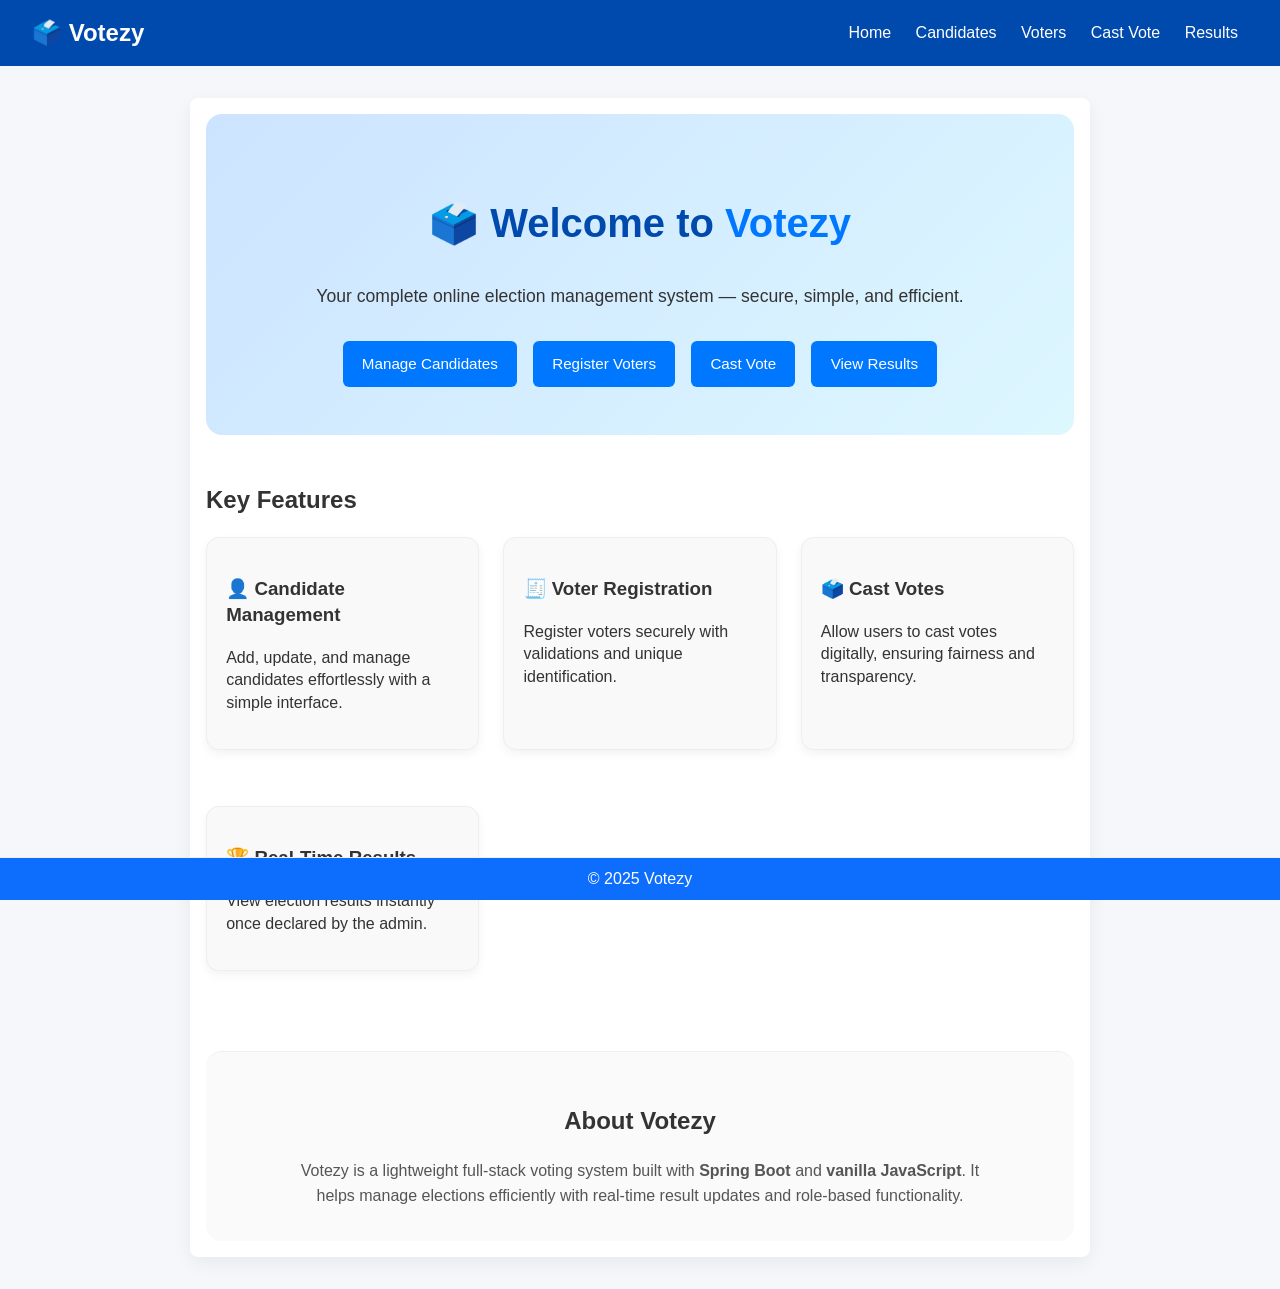
<file: Votezy_FrontEnd/index.html>
<!DOCTYPE html>
<html lang="en">
<head>
  <meta charset="utf-8" />
  <meta name="viewport" content="width=device-width, initial-scale=1" />
  <title>Votezy - Dashboard</title>
  <link rel="stylesheet" href="styles.css" />
</head>
<body>
  <header>
    <h1>🗳️ Votezy</h1>
    <nav>
      <a href="index.html">Home</a>
      <a href="candidate.html">Candidates</a>
      <a href="voter.html">Voters</a>
      <a href="vote.html">Cast Vote</a>
      <a href="result.html">Results</a>
    </nav>
  </header>

  <main class="container home">
  <section class="hero">
    <h1>🗳️ Welcome to <span class="highlight">Votezy</span></h1>
    <p class="subtitle">Your complete online election management system — secure, simple, and efficient.</p>
    <div class="actions">
      <a href="candidate.html" class="btn">Manage Candidates</a>
      <a href="voter.html" class="btn">Register Voters</a>
      <a href="vote.html" class="btn">Cast Vote</a>
      <a href="result.html" class="btn">View Results</a>
    </div>
  </section>

  <section class="features">
    <h2>Key Features</h2>
    <div class="grid">
      <div class="card">
        <h3>👤 Candidate Management</h3>
        <p>Add, update, and manage candidates effortlessly with a simple interface.</p>
      </div>
      <div class="card">
        <h3>🧾 Voter Registration</h3>
        <p>Register voters securely with validations and unique identification.</p>
      </div>
      <div class="card">
        <h3>🗳️ Cast Votes</h3>
        <p>Allow users to cast votes digitally, ensuring fairness and transparency.</p>
      </div>
      <div class="card">
        <h3>🏆 Real-Time Results</h3>
        <p>View election results instantly once declared by the admin.</p>
      </div>
    </div>
  </section>

  <section class="about">
    <h2>About Votezy</h2>
    <p>
      Votezy is a lightweight full-stack voting system built with
      <strong>Spring Boot</strong> and <strong>vanilla JavaScript</strong>.
      It helps manage elections efficiently with real-time result updates and
      role-based functionality.
    </p>
  </section>
</main>


  <footer>© 2025 Votezy</footer>
</body>
</html>
</file>
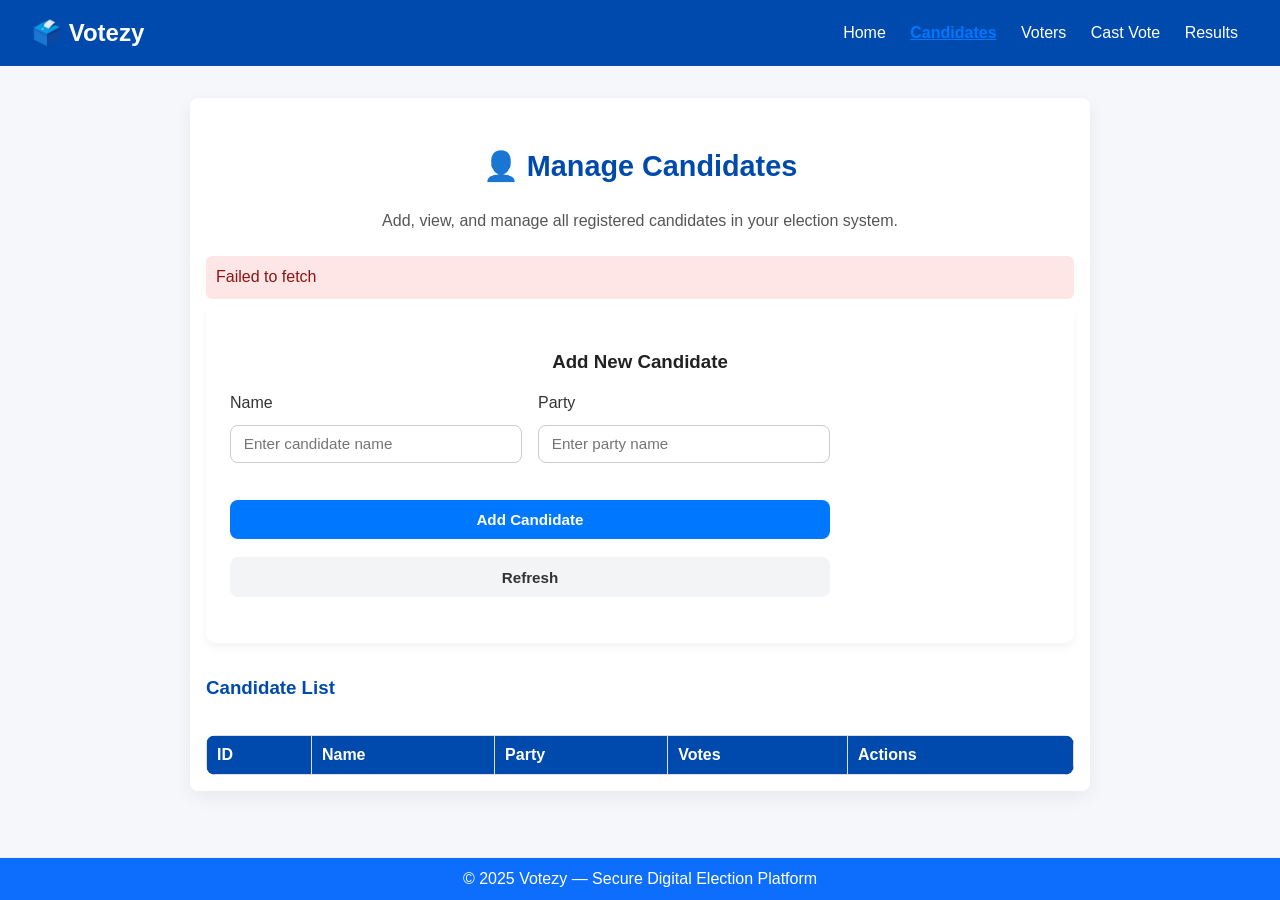
<file: Votezy_FrontEnd/candidate.html>
<!DOCTYPE html>
<html lang="en">
<head>
  <meta charset="utf-8" />
  <meta name="viewport" content="width=device-width,initial-scale=1" />
  <title>Manage Candidates - Votezy</title>
  <link rel="stylesheet" href="styles.css" />
</head>
<body>
  <header>
    <h1>🗳️ Votezy</h1>
    <nav>
      <a href="index.html">Home</a>
      <a href="candidate.html" class="active">Candidates</a>
      <a href="voter.html">Voters</a>
      <a href="vote.html">Cast Vote</a>
      <a href="result.html">Results</a>
    </nav>
  </header>

  <main class="container">
    <section class="page-header">
      <h2>👤 Manage Candidates</h2>
      <p class="subtitle">Add, view, and manage all registered candidates in your election system.</p>
    </section>

    <section id="message"></section>

    <section class="card form-card">
      <h3>Add New Candidate</h3>
      <form id="candidateForm" autocomplete="off">
        <div class="form-grid">
          <div>
            <label for="candidateName">Name</label>
            <input id="candidateName" placeholder="Enter candidate name" required />
          </div>
          <div>
            <label for="candidateParty">Party</label>
            <input id="candidateParty" placeholder="Enter party name" required />
          </div>
        </div>
        <div class="btn-group">
          <button type="button" id="addBtn" class="btn primary">Add Candidate</button>
          <button type="button" id="refreshBtn" class="btn secondary">Refresh</button>
        </div>
      </form>
    </section>

    <section class="table-section">
      <h3>Candidate List</h3>
      <div class="table-container">
        <table id="candidatesTable">
          <thead>
            <tr>
              <th>ID</th>
              <th>Name</th>
              <th>Party</th>
              <th>Votes</th>
              <th>Actions</th>
            </tr>
          </thead>
          <tbody></tbody>
        </table>
      </div>
    </section>
  </main>

  <footer>© 2025 Votezy — Secure Digital Election Platform</footer>

  <script src="JavaScript/api.js"></script>
  <script src="JavaScript/candidate.js"></script>
</body>
</html>
</file>
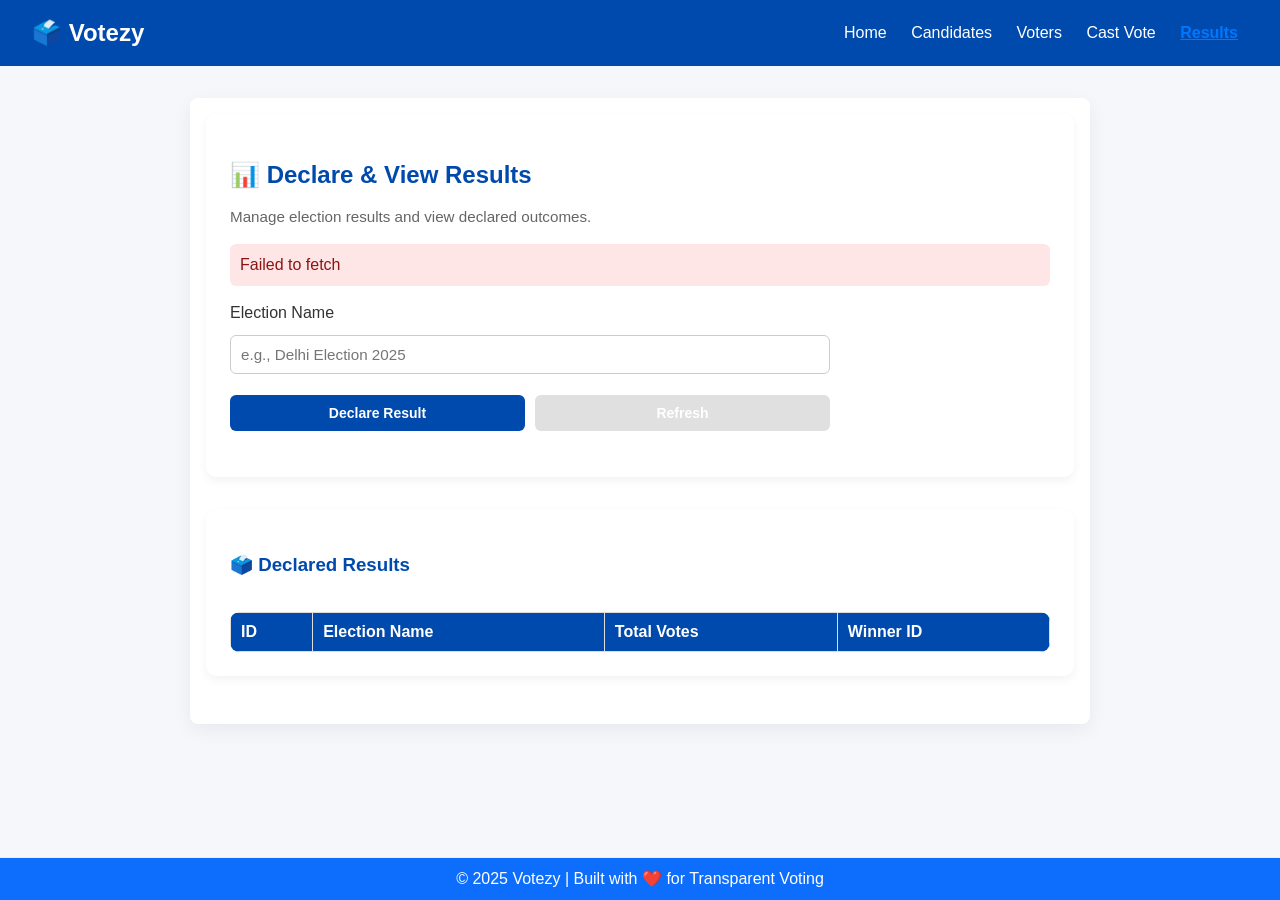
<file: Votezy_FrontEnd/result.html>
<!DOCTYPE html>
<html lang="en">
<head>
  <meta charset="utf-8"/>
  <meta name="viewport" content="width=device-width,initial-scale=1"/>
  <title>Election Results - Votezy</title>
  <link rel="stylesheet" href="styles.css">
</head>
<body>
  <header>
    <h1>🗳️ Votezy</h1>
    <nav>
      <a href="index.html">Home</a>
      <a href="candidate.html">Candidates</a>
      <a href="voter.html">Voters</a>
      <a href="vote.html">Cast Vote</a>
      <a href="result.html" class="active">Results</a>
    </nav>
  </header>

  <main class="container fade-in">
    <section class="card">
      <h2 class="section-title">📊 Declare & View Results</h2>
      <p class="section-subtitle">Manage election results and view declared outcomes.</p>

      <section id="resultMessage" class="message-box"></section>

      <form id="resultForm" class="styled-form">
        <label for="electionName">Election Name</label>
        <input
          id="electionName"
          placeholder="e.g., Delhi Election 2025"
          required
        />
        <div class="button-group">
          <button type="button" id="declareBtn" class="primary-btn">Declare Result</button>
          <button type="button" id="resultRefresh" class="secondary-btn">Refresh</button>
        </div>
      </form>
    </section>

    <section class="card mt-4">
      <h3 class="section-title">🗳️ Declared Results</h3>
      <div class="table-container">
        <table id="resultsTable">
          <thead>
            <tr>
              <th>ID</th>
              <th>Election Name</th>
              <th>Total Votes</th>
              <th>Winner ID</th>
         
            </tr>
          </thead>
          <tbody></tbody>
        </table>
      </div>
    </section>
  </main>

  <footer>© 2025 Votezy | Built with ❤️ for Transparent Voting</footer>

  <script src="JavaScript/api.js"></script>
  <script src="JavaScript/result.js"></script>
</body>
</html>
</file>
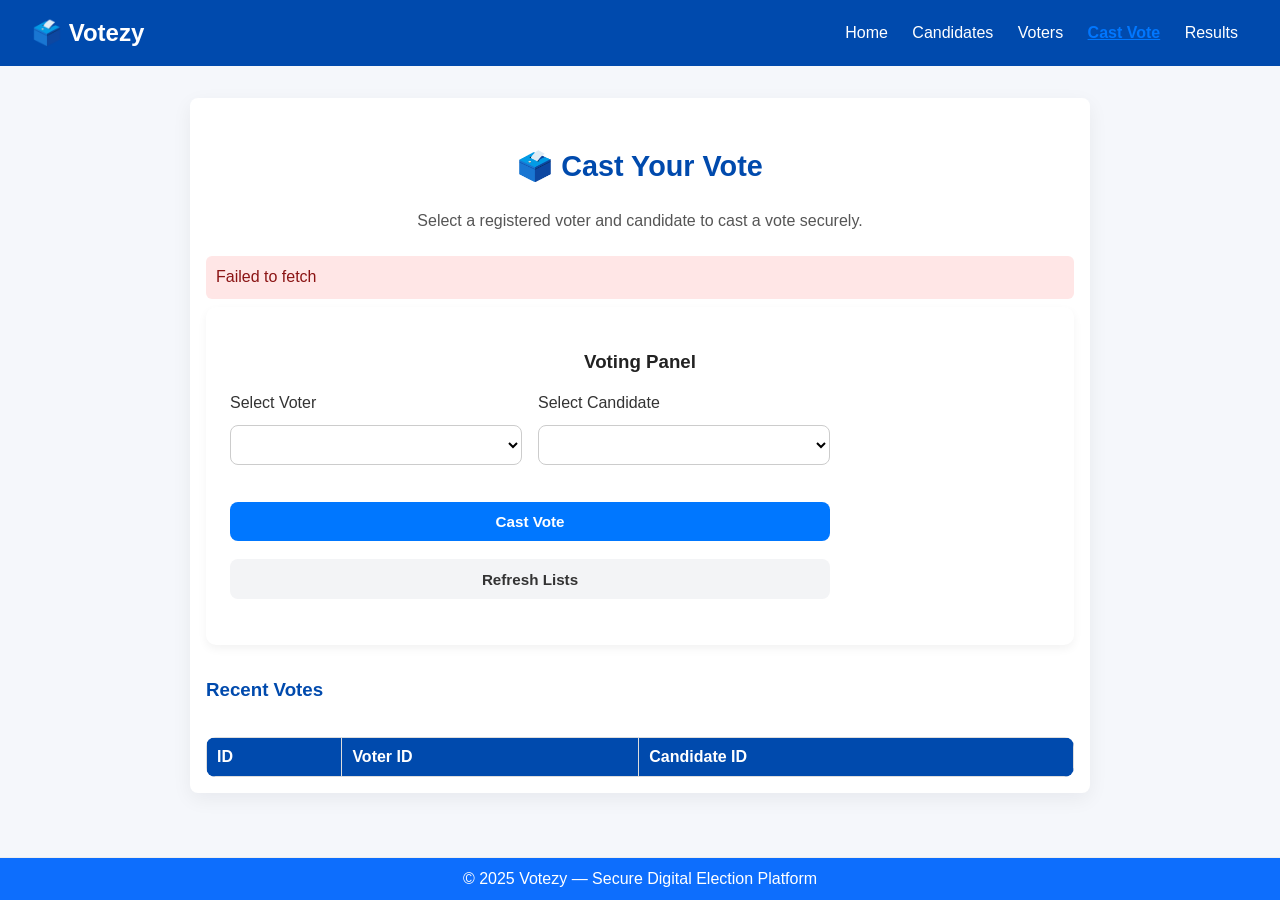
<file: Votezy_FrontEnd/vote.html>
<!DOCTYPE html>
<html lang="en">
<head>
  <meta charset="utf-8" />
  <meta name="viewport" content="width=device-width,initial-scale=1" />
  <title>Cast Vote - Votezy</title>
  <link rel="stylesheet" href="styles.css" />
</head>
<body>
  <header>
    <h1>🗳️ Votezy</h1>
    <nav>
      <a href="index.html">Home</a>
      <a href="candidate.html">Candidates</a>
      <a href="voter.html">Voters</a>
      <a href="vote.html" class="active">Cast Vote</a>
      <a href="result.html">Results</a>
    </nav>
  </header>

  <main class="container">
    <section class="page-header">
      <h2>🗳️ Cast Your Vote</h2>
      <p class="subtitle">Select a registered voter and candidate to cast a vote securely.</p>
    </section>

    <section id="voteMessage"></section>

    <section class="card form-card">
      <h3>Voting Panel</h3>
      <form id="voteForm" autocomplete="off">
        <div class="form-grid">
          <div>
            <label for="voterSelect">Select Voter</label>
            <select id="voterSelect" required></select>
          </div>
          <div>
            <label for="candidateSelect">Select Candidate</label>
            <select id="candidateSelect" required></select>
          </div>
        </div>
        <div class="btn-group">
          <button type="button" id="castBtn" class="btn primary">Cast Vote</button>
          <button type="button" id="voteRefresh" class="btn secondary">Refresh Lists</button>
        </div>
      </form>
    </section>

    <section class="table-section">
      <h3>Recent Votes</h3>
      <div class="table-container">
        <table id="votesTable">
          <thead>
            <tr>
              <th>ID</th>
              <th>Voter ID</th>
              <th>Candidate ID</th>
            </tr>
          </thead>
          <tbody></tbody>
        </table>
      </div>
    </section>
  </main>

  <footer>© 2025 Votezy — Secure Digital Election Platform</footer>

  <script src="JavaScript/api.js"></script>
  <script src="JavaScript/vote.js"></script>
</body>
</html>
</file>
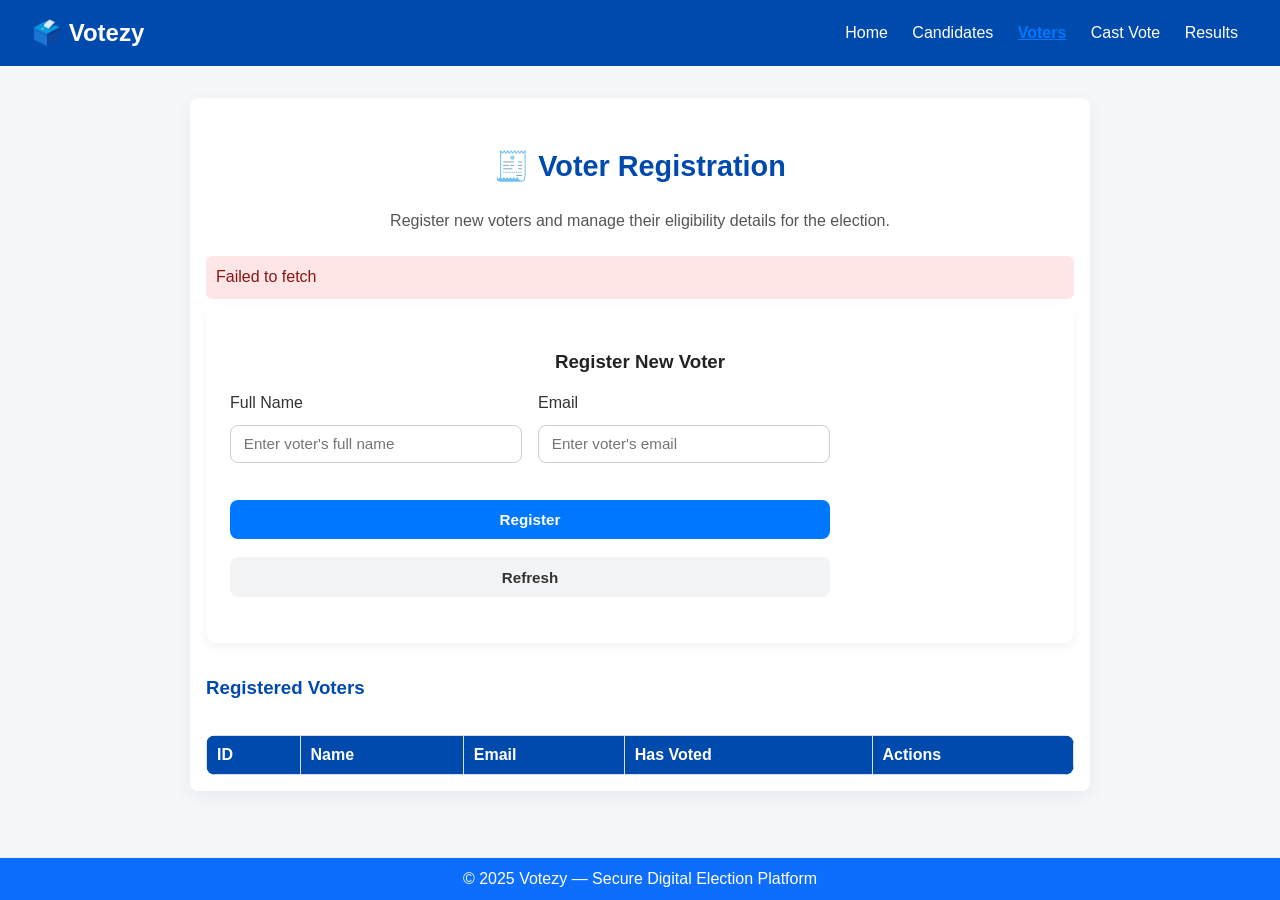
<file: Votezy_FrontEnd/voter.html>
<!DOCTYPE html>
<html lang="en">
<head>
  <meta charset="utf-8" />
  <meta name="viewport" content="width=device-width,initial-scale=1" />
  <title>Manage Voters - Votezy</title>
  <link rel="stylesheet" href="styles.css" />
</head>
<body>
  <header>
    <h1>🗳️ Votezy</h1>
    <nav>
      <a href="index.html">Home</a>
      <a href="candidate.html">Candidates</a>
      <a href="voter.html" class="active">Voters</a>
      <a href="vote.html">Cast Vote</a>
      <a href="result.html">Results</a>
    </nav>
  </header>

  <main class="container">
    <section class="page-header">
      <h2>🧾 Voter Registration</h2>
      <p class="subtitle">Register new voters and manage their eligibility details for the election.</p>
    </section>

    <section id="voterMessage"></section>

    <section class="card form-card">
      <h3>Register New Voter</h3>
      <form id="voterForm" autocomplete="off">
        <div class="form-grid">
          <div>
            <label for="voterName">Full Name</label>
            <input id="voterName" placeholder="Enter voter's full name" required />
          </div>
          <div>
            <label for="voterEmail">Email</label>
            <input id="voterEmail" type="email" placeholder="Enter voter's email" required />
          </div>
        </div>
        <div class="btn-group">
          <button type="button" id="registerBtn" class="btn primary">Register</button>
          <button type="button" id="voterRefresh" class="btn secondary">Refresh</button>
        </div>
      </form>
    </section>

    <section class="table-section">
      <h3>Registered Voters</h3>
      <div class="table-container">
        <table id="votersTable">
          <thead>
            <tr>
              <th>ID</th>
              <th>Name</th>
              <th>Email</th>
              <th>Has Voted</th>
              <th>Actions</th>
            </tr>
          </thead>
          <tbody></tbody>
        </table>
      </div>
    </section>
  </main>

  <footer>© 2025 Votezy — Secure Digital Election Platform</footer>

  <script src="JavaScript/api.js"></script>
  <script src="JavaScript/voter.js"></script>
</body>
</html>
</file>
<file: Votezy_FrontEnd/styles.css>
:root{
  --primary:#0d6efd;
  --bg:#f7f9fc;
  --card:#fff;
  --muted:#666;
}

*{box-sizing:border-box}
body{
  margin:0;
  font-family:Inter, system-ui, Arial, sans-serif;
  background:var(--bg);
  color:#222;
  line-height:1.4;
}

header{
  background:var(--primary);
  color:#fff;
  padding:14px 20px;
  display:flex;
  align-items:center;
  justify-content:space-between;
  gap:20px;
}
header h1{margin:0;font-size:20px}
nav a{
  color:#fff;
  margin-left:12px;
  text-decoration:none;
  font-weight:600;
}
nav a:hover{text-decoration:underline}

.container{
  max-width:1000px;
  margin:28px auto;
  background:var(--card);
  padding:20px;
  border-radius:8px;
  box-shadow:0 6px 20px rgba(16,24,40,0.06);
}

form{max-width:600px;margin:10px 0}
input,select,button,textarea{
  width:100%;
  padding:10px 12px;
  margin:6px 0 12px 0;
  border-radius:6px;
  border:1px solid #d9e2ec;
  font-size:14px;
}

button{
  background:var(--primary);
  color:#fff;
  border:none;
  cursor:pointer;
  padding:10px 14px;
  border-radius:6px;
  font-weight:600;
}
button.secondary{
  background:#6c757d;
}
button:disabled{opacity:0.6;cursor:not-allowed}

.table-container{overflow-x:auto;margin-top:18px}
table{
  width:100%;
  border-collapse:collapse;
  min-width:700px;
}
th,td{
  padding:10px 12px;
  border-bottom:1px solid #eef2f7;
  text-align:center;
}

/* Home page styles */
.home .hero {
  text-align: center;
  padding: 3rem 1rem;
  background: linear-gradient(135deg, #0077ff33, #00c4ff22);
  border-radius: 1rem;
  margin-bottom: 2rem;
}
.home .hero h1 {
  font-size: 2.5rem;
  color: #004aad;
}
.home .hero .highlight {
  color: #0077ff;
}
.home .hero .subtitle {
  font-size: 1.1rem;
  color: #333;
  margin: 1rem 0 2rem;
}
.home .actions {
  display: flex;
  flex-wrap: wrap;
  justify-content: center;
  gap: 1rem;
}
.home .btn {
  background: #0077ff;
  color: #fff;
  padding: 0.8rem 1.2rem;
  border-radius: 6px;
  text-decoration: none;
  transition: background 0.3s;
}
.home .btn:hover {
  background: #005ec4;
}

/* Features grid */
.features {
  margin: 3rem 0;
}
.features .grid {
  display: grid;
  grid-template-columns: repeat(auto-fit, minmax(250px, 1fr));
  gap: 1.5rem;
}
.features .card {
  background: #f9f9f9;
  border: 1px solid #eee;
  border-radius: 0.8rem;
  padding: 1.2rem;
  transition: transform 0.3s, box-shadow 0.3s;
}
.features .card:hover {
  transform: translateY(-5px);
  box-shadow: 0 6px 15px rgba(0, 0, 0, 0.08);
}
/* Page header */
.page-header {
  text-align: center;
  margin: 2rem 0 1.5rem;
}
.page-header h2 {
  color: #004aad;
  font-size: 1.8rem;
}
.page-header .subtitle {
  color: #555;
  font-size: 1rem;
}

/* Card layout */
.card {
  background: #fff;
  border-radius: 1rem;
  box-shadow: 0 2px 12px rgba(0,0,0,0.08);
  padding: 1.5rem;
  margin-bottom: 2rem;
  transition: transform 0.2s ease, box-shadow 0.2s ease;
}
.card:hover {
  transform: translateY(-3px);
  box-shadow: 0 4px 16px rgba(0,0,0,0.1);
}

/* Form styling */
.form-card h3 {
  margin-bottom: 1rem;
  color: #222;
  text-align: center;
}
.form-grid {
  display: grid;
  grid-template-columns: repeat(auto-fit, minmax(220px, 1fr));
  gap: 1rem;
}
.form-grid label {
  font-weight: 500;
  display: block;
  margin-bottom: 0.3rem;
  color: #333;
}
input {
  width: 100%;
  padding: 0.6rem 0.8rem;
  border: 1px solid #ccc;
  border-radius: 0.5rem;
  font-size: 0.95rem;
}
input:focus {
  outline: none;
  border-color: #0077ff;
  box-shadow: 0 0 4px #0077ff44;
}

/* Buttons */
.btn-group {
  margin-top: 1.2rem;
  text-align: center;
}
.btn {
  display: inline-block;
  padding: 0.7rem 1.4rem;
  border: none;
  border-radius: 0.5rem;
  font-size: 0.95rem;
  cursor: pointer;
  transition: background 0.3s ease;
}
.btn.primary {
  background: #0077ff;
  color: #fff;
}
.btn.primary:hover {
  background: #005fd4;
}
.btn.secondary {
  background: #f3f4f6;
  color: #333;
}
.btn.secondary:hover {
  background: #e1e4e7;
}

/* Table styles */
.table-section h3 {
  margin-bottom: 0.8rem;
  color: #004aad;
}
.table-container {
  overflow-x: auto;
}
table {
  width: 100%;
  border-collapse: collapse;
  background: #fff;
  border-radius: 0.6rem;
  overflow: hidden;
}
th, td {
  padding: 0.8rem 1rem;
  border-bottom: 1px solid #eee;
  text-align: left;
}
th {
  background: #f7f9fc;
  color: #333;
  font-weight: 600;
}
tbody tr:hover {
  background: #f1f7ff;
}

/* Footer */
footer {
  text-align: center;
  margin-top: 3rem;
  padding: 1rem 0;
  color: #777;
  border-top: 1px solid #eee;
}

/* Active nav link */
nav a.active {
  color: #0077ff;
  font-weight: 600;
}
.page-header {
  text-align: center;
  margin: 2rem 0 1.5rem;
}
.page-header h2 {
  color: #004aad;
  font-size: 1.8rem;
}
.page-header .subtitle {
  color: #555;
  font-size: 1rem;
}

/* Form + Card */
.card {
  background: #fff;
  border-radius: 1rem;
  box-shadow: 0 2px 12px rgba(0,0,0,0.08);
  padding: 1.5rem;
  margin-bottom: 2rem;
}
.form-card h3 {
  text-align: center;
  color: #222;
  margin-bottom: 1rem;
}
.form-grid {
  display: grid;
  grid-template-columns: repeat(auto-fit, minmax(220px, 1fr));
  gap: 1rem;
}
label {
  font-weight: 500;
  display: block;
  margin-bottom: 0.3rem;
  color: #333;
}
input {
  width: 100%;
  padding: 0.6rem 0.8rem;
  border: 1px solid #ccc;
  border-radius: 0.5rem;
  font-size: 0.95rem;
}
input:focus {
  outline: none;
  border-color: #0077ff;
  box-shadow: 0 0 4px #0077ff44;
}

/* Buttons */
.btn-group {
  margin-top: 1.2rem;
  text-align: center;
}
.btn {
  padding: 0.7rem 1.4rem;
  border-radius: 0.5rem;
  border: none;
  cursor: pointer;
  transition: background 0.3s ease;
  font-size: 0.95rem;
}
.btn.primary {
  background: #0077ff;
  color: #fff;
}
.btn.primary:hover {
  background: #005fd4;
}
.btn.secondary {
  background: #f3f4f6;
  color: #333;
}
.btn.secondary:hover {
  background: #e1e4e7;
}

/* Table styling */
.table-section h3 {
  margin-bottom: 0.8rem;
  color: #004aad;
}
.table-container {
  overflow-x: auto;
}
table {
  width: 100%;
  border-collapse: collapse;
  background: #fff;
  border-radius: 0.6rem;
}
th, td {
  padding: 0.8rem 1rem;
  border-bottom: 1px solid #eee;
  text-align: left;
}
th {
  background: #f7f9fc;
  color: #333;
  font-weight: 600;
}
tbody tr:hover {
  background: #f1f7ff;
}
/* Page Header */
.page-header {
  text-align: center;
  margin: 2rem 0 1.5rem;
}
.page-header h2 {
  color: #004aad;
  font-size: 1.8rem;
}
.page-header .subtitle {
  color: #555;
  font-size: 1rem;
}

/* Card Layout */
.card {
  background: #fff;
  border-radius: 1rem;
  box-shadow: 0 2px 12px rgba(0,0,0,0.08);
  padding: 1.5rem;
  margin-bottom: 2rem;
}
.form-card h3 {
  text-align: center;
  color: #222;
  margin-bottom: 1rem;
}

/* Form */
.form-grid {
  display: grid;
  grid-template-columns: repeat(auto-fit, minmax(240px, 1fr));
  gap: 1rem;
}
label {
  font-weight: 500;
  display: block;
  margin-bottom: 0.3rem;
  color: #333;
}
select, input {
  width: 100%;
  padding: 0.6rem 0.8rem;
  border: 1px solid #ccc;
  border-radius: 0.5rem;
  font-size: 0.95rem;
  background: #fff;
}
select:focus, input:focus {
  outline: none;
  border-color: #0077ff;
  box-shadow: 0 0 4px #0077ff44;
}

/* Buttons */
.btn-group {
  margin-top: 1.2rem;
  text-align: center;
}
.btn {
  padding: 0.7rem 1.4rem;
  border-radius: 0.5rem;
  border: none;
  cursor: pointer;
  transition: background 0.3s ease;
  font-size: 0.95rem;
}
.btn.primary {
  background: #0077ff;
  color: #fff;
}
.btn.primary:hover {
  background: #005fd4;
}
.btn.secondary {
  background: #f3f4f6;
  color: #333;
}
.btn.secondary:hover {
  background: #e1e4e7;
}

/* Table */
.table-section h3 {
  margin-bottom: 0.8rem;
  color: #004aad;
}
.table-container {
  overflow-x: auto;
}
table {
  width: 100%;
  border-collapse: collapse;
  background: #fff;
  border-radius: 0.6rem;
}
th, td {
  padding: 0.8rem 1rem;
  border-bottom: 1px solid #eee;
  text-align: left;
}
th {
  background: #f7f9fc;
  color: #333;
  font-weight: 600;
}
tbody tr:hover {
  background: #f1f7ff;
}

/* Footer */
footer {
  text-align: center;
  margin-top: 3rem;
  padding: 1rem 0;
  color: #777;
  border-top: 1px solid #eee;
}

/* Active Nav */
nav a.active {
  color: #0077ff;
  font-weight: 600;
}
body {
  font-family: 'Inter', sans-serif;
  background: #f5f7fb;
  color: #333;
  margin: 0;
}

header {
  background: #004aad;
  color: white;
  padding: 1rem 2rem;
  display: flex;
  align-items: center;
  justify-content: space-between;
}

header h1 {
  font-size: 1.5rem;
  font-weight: 600;
}

nav a {
  color: white;
  text-decoration: none;
  margin: 0 10px;
  font-weight: 500;
}

nav a.active, nav a:hover {
  text-decoration: underline;
}

.container {
  max-width: 900px;
  margin: 2rem auto;
  padding: 1rem;
}

.card {
  background: white;
  padding: 1.5rem;
  border-radius: 10px;
  box-shadow: 0 4px 10px rgba(0,0,0,0.05);
}

.section-title {
  color: #004aad;
  margin-bottom: 0.5rem;
}

.section-subtitle {
  font-size: 0.95rem;
  color: #666;
  margin-bottom: 1rem;
}

.styled-form label {
  display: block;
  margin-top: 10px;
  font-weight: 500;
}

.styled-form input {
  width: 100%;
  padding: 10px;
  border-radius: 6px;
  border: 1px solid #ccc;
  margin-bottom: 15px;
}

.button-group {
  display: flex;
  gap: 10px;
}

.primary-btn {
  background: #004aad;
  color: white;
  border: none;
  padding: 10px 20px;
  border-radius: 6px;
  cursor: pointer;
}

.primary-btn:hover {
  background: #003a89;
}

.secondary-btn {
  background: #e0e0e0;
  border: none;
  padding: 10px 20px;
  border-radius: 6px;
  cursor: pointer;
}

.secondary-btn:hover {
  background: #ccc;
}

.table-container {
  overflow-x: auto;
}

table {
  width: 100%;
  border-collapse: collapse;
  margin-top: 1rem;
}

table th, table td {
  border: 1px solid #ddd;
  padding: 8px 10px;
  text-align: left;
}

table th {
  background: #004aad;
  color: white;
}

.message-box {
  margin-bottom: 1rem;
}

footer {
  text-align: center;
  padding: 1rem;
  color: #777;
  background: #f1f1f1;
  margin-top: 2rem;
}

/* Footer */
footer {
  text-align: center;
  margin-top: 3rem;
  padding: 1rem 0;
  color: #777;
  border-top: 1px solid #eee;
}

/* Active nav */
nav a.active {
  color: #0077ff;
  font-weight: 600;
}

/* About section */
.about {
  text-align: center;
  background: #fafafa;
  border-top: 1px solid #eee;
  border-radius: 1rem;
  padding: 2rem;
}
.about p {
  max-width: 700px;
  margin: 0 auto;
  color: #555;
  line-height: 1.6;
}

th{background:#f1f5f9;font-weight:700}
.small{font-size:13px;color:var(--muted)}

footer{
  text-align:center;
  padding:10px;
  color:#fff;
  background:var(--primary);
  position:fixed;
  bottom:0;
  width:100%;
}
.alert{padding:10px;border-radius:6px;margin:8px 0}
.alert.error{background:#ffe6e6;color:#8b1414}
.alert.success{background:#e6ffed;color:#0b8a2e}
.flex-row{display:flex;gap:10px;align-items:center}
.inline-btn{display:inline-block;padding:6px 8px;border-radius:6px;border:1px solid #e7eefc;background:#fff;cursor:pointer}
</file>
